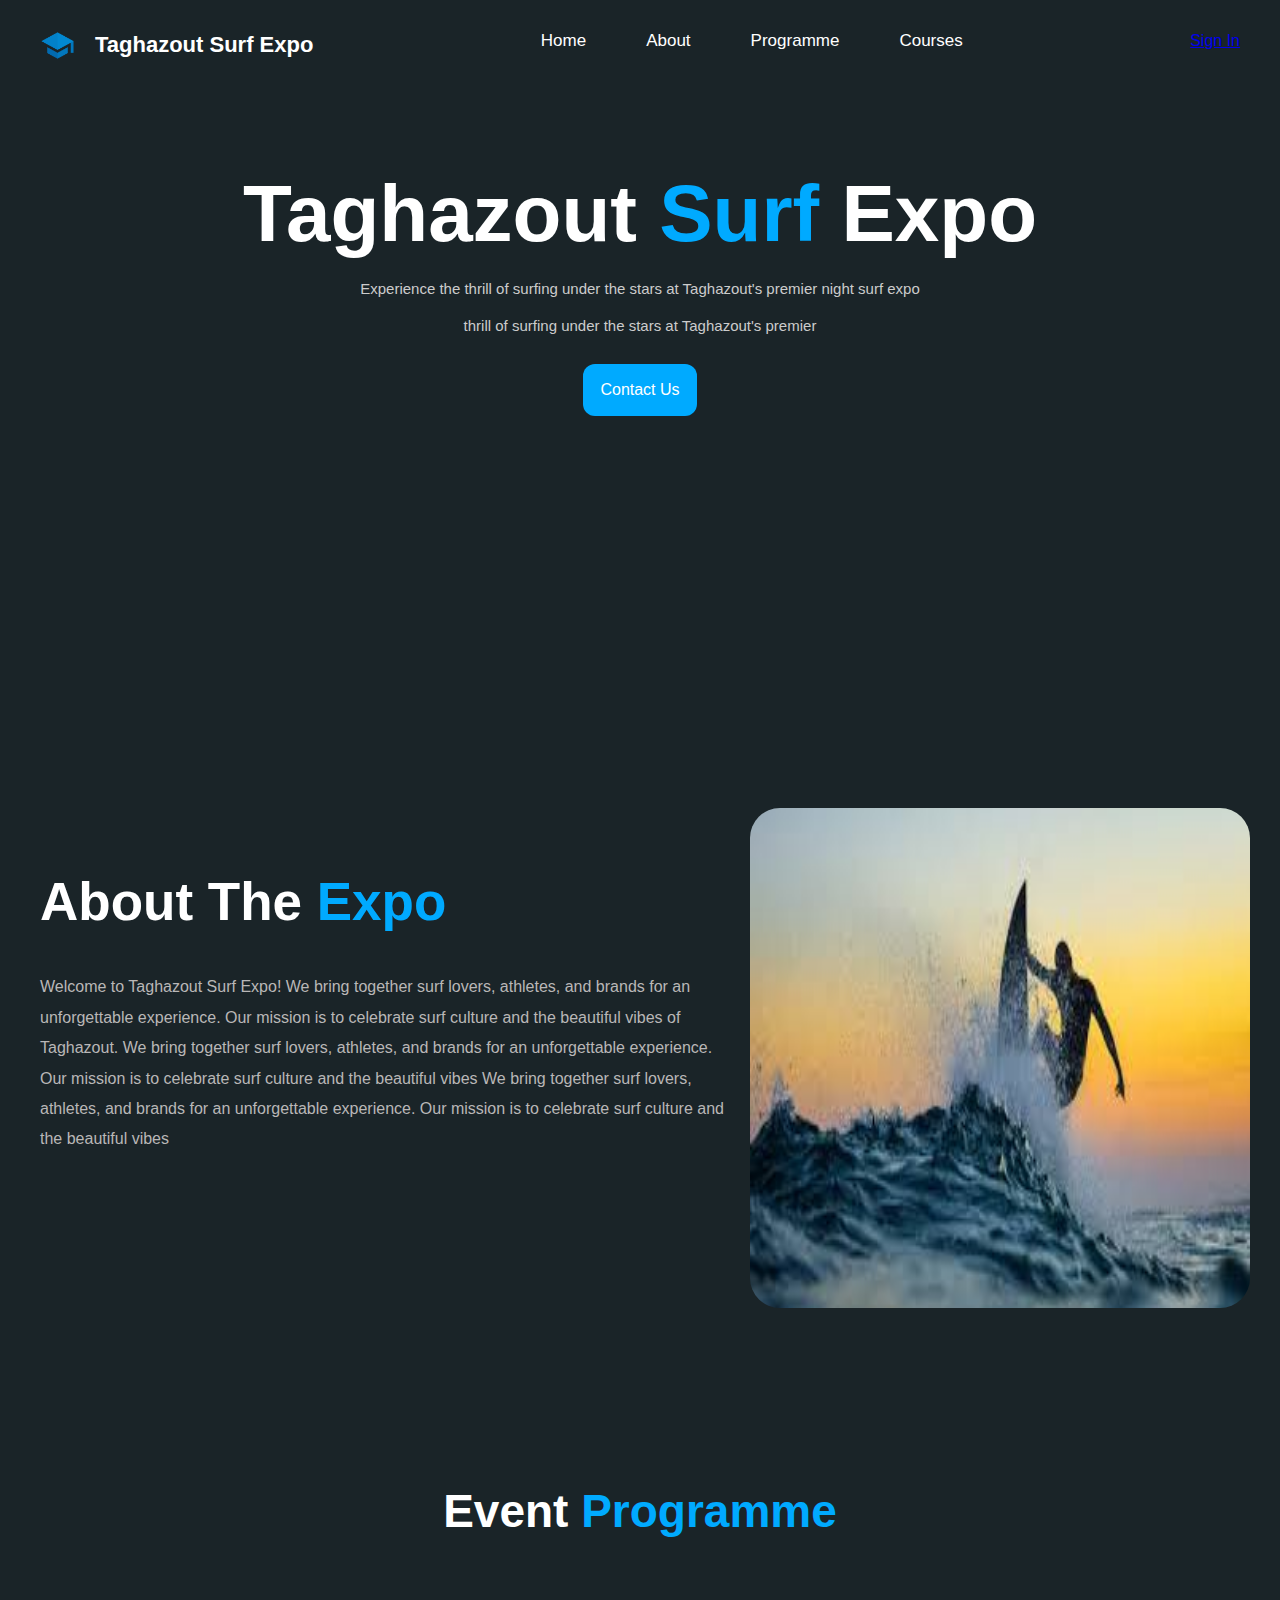
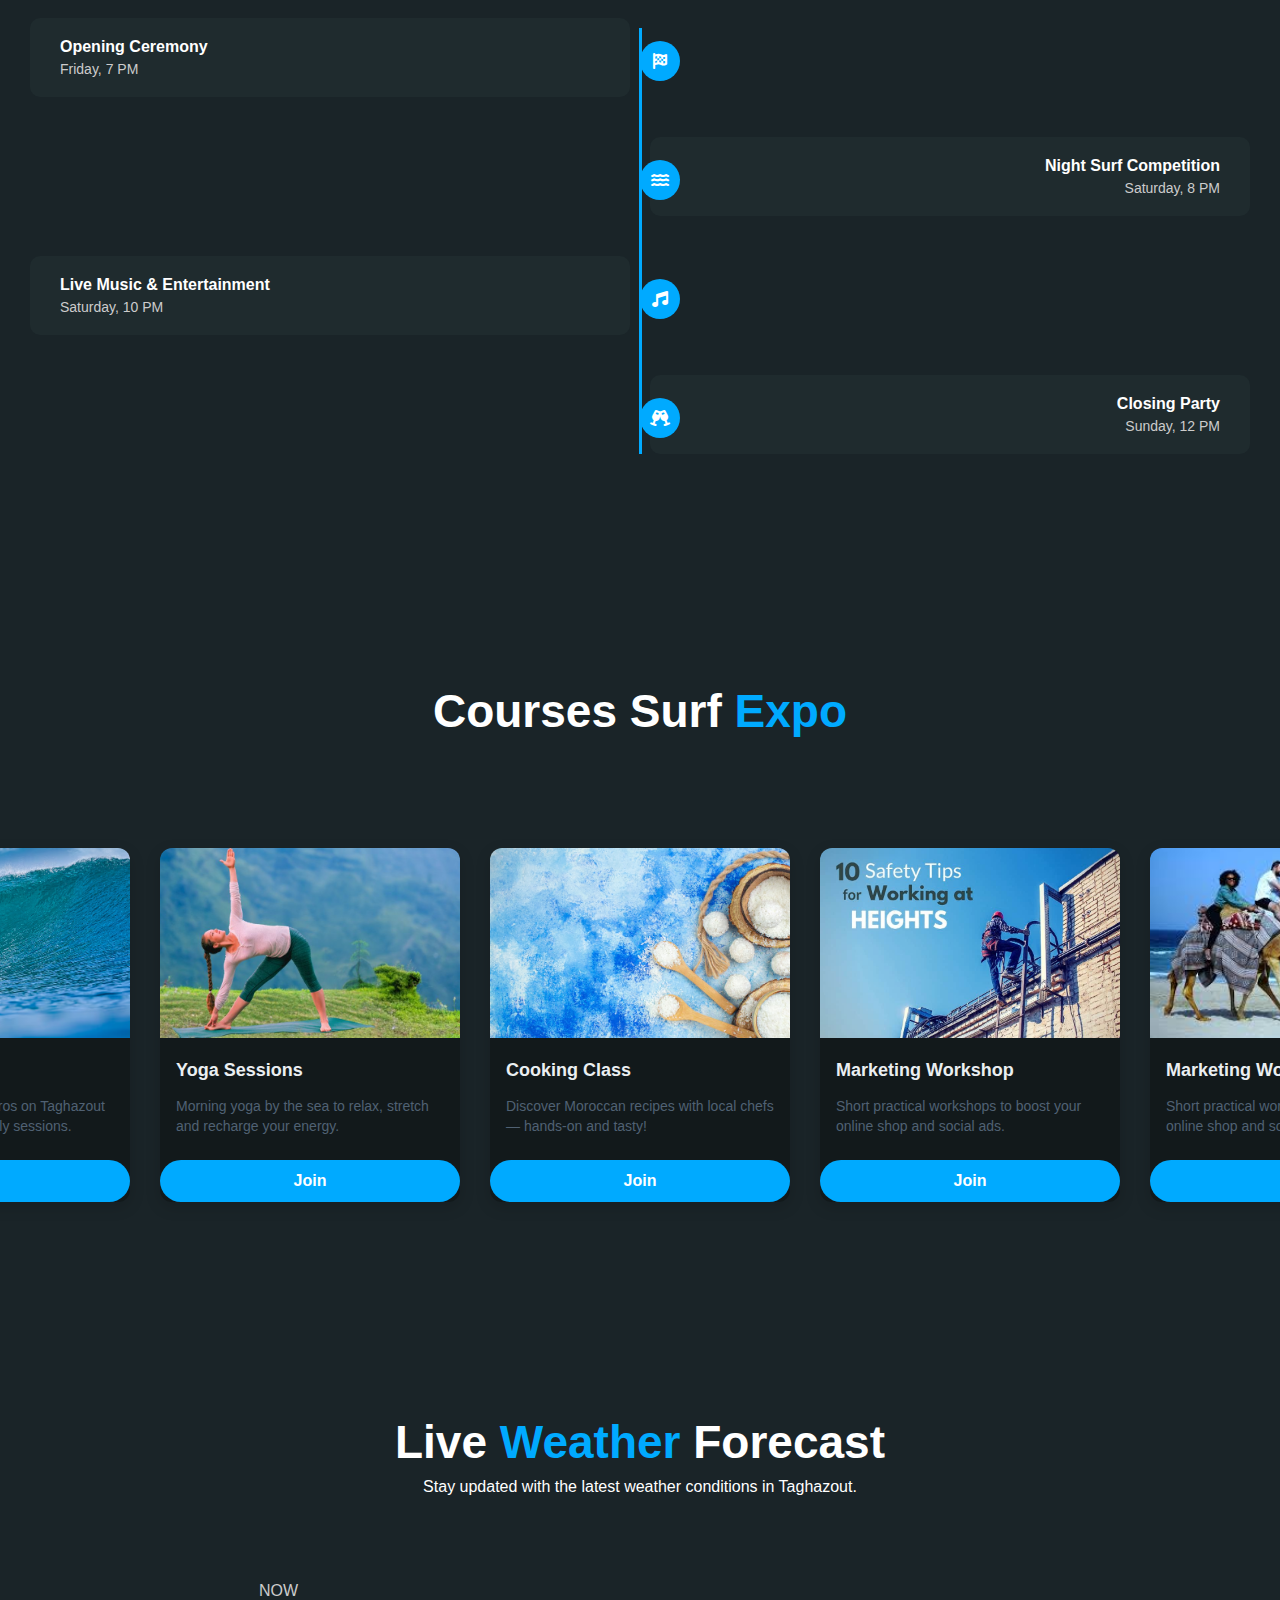
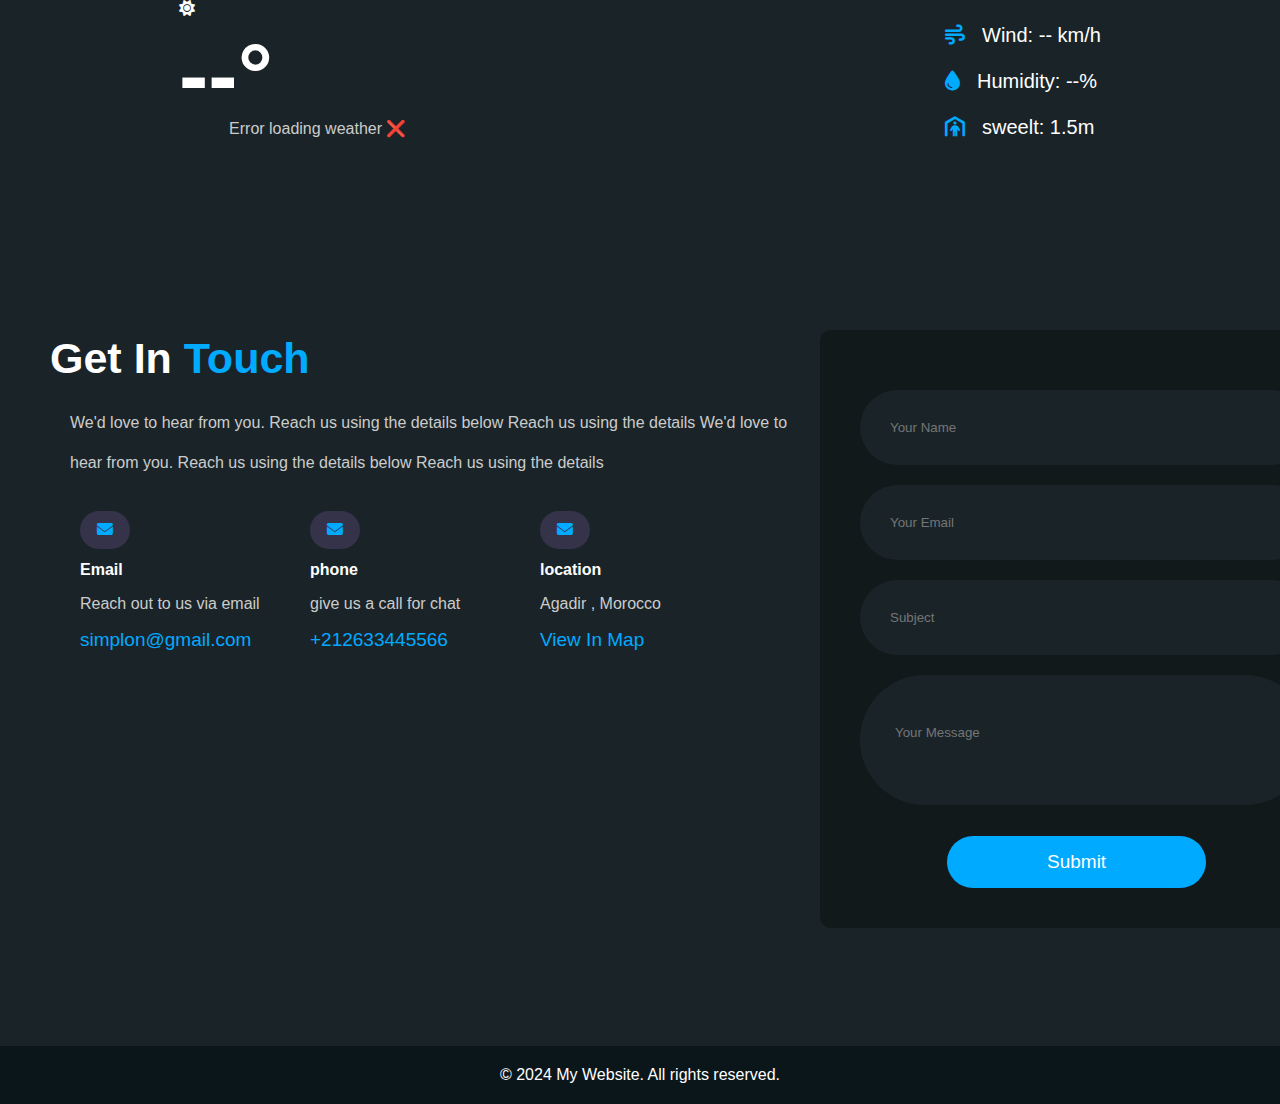
<file: index.html>
<!DOCTYPE html>
<html lang="en">
<head>
    <meta charset="UTF-8">
    <meta name="viewport" content="width=device-width, initial-scale=1.0">
    <link rel="stylesheet" href="style.css">
    <link rel="stylesheet" type="image/x-icon" href="school.png">
    <link rel="stylesheet" href="https://cdnjs.cloudflare.com/ajax/libs/font-awesome/6.5.0/css/all.min.css">
    <title>Taghazout Surf Expo</title>
</head>
<body>
    <header>
        <div class="logo">
             <p><img src="school.png"><span>Taghazout Surf Expo</span> </p>
        </div>
       <div class="menu-toggle"><i class="fa fa-bars"></i></div>

       
    <nav class="nav-item">
       <li><a href="#Hero" class="nav-link">Home</a></li>
        <li><a href="#About-us" class="nav-link">About</a></li>
         <li><a href="#programme" class="nav-link">Programme</a></li>
          <li><a href="#Courses" class="nav-link">Courses</a></li>
        </ul>
        
    </nav>
    <a href="#" class="Btn">Sign In</a>
    </header>
    <section id="Hero">
        <div class="Titre">
        <h1 id="surf">Taghazout <span>Surf</span> Expo</h1>
        <p>Experience the thrill of surfing under the stars at Taghazout's premier night surf expo</p>
        <p>thrill of surfing under the stars at Taghazout's premier</p>
        </div>
       <button class="Btn3">Contact Us</button>
    </section>
    <section id="About-us">
        <div class="About-item">
            <h2>About The <span>Expo</span></h2>
            <p>Welcome to Taghazout Surf Expo!  
      We bring together surf lovers, athletes, and brands for an unforgettable experience.  
      Our mission is to celebrate surf culture and the beautiful vibes of Taghazout.
      We bring together surf lovers, athletes, and brands for an unforgettable experience.  
      Our mission is to celebrate surf culture and the beautiful vibes
      We bring together surf lovers, athletes, and brands for an unforgettable experience.  
      Our mission is to celebrate surf culture and the beautiful vibes
    </p>

        </div>
        <div class="About-img">
            <img src="Surf.jpeg" alt="">
        </div>

    </section>
  
  <section class="programme">
    <h2>Event <span>Programme</span></h2>

    <div class="timeline">
     
      <div class="container-left">
        <div class="icon">
            <i class="fas fa-flag-checkered"></i>
        </div>
        <div class="content">
          <h3>Opening Ceremony</h3>
          <p>Friday, 7 PM</p>
        </div>
      </div>

    
      <div class="container-right">
        <div class="icon"><i class="fas fa-water"></i>
        </div>
        <div class="content">
          <h3>Night Surf Competition</h3>
          <p>Saturday, 8 PM</p>
        </div>
      </div>

 
      <div class="container-left">
        <div class="icon" >
            <i class="fas fa-music"></i>
        </div>
        <div class="content">
          <h3>Live Music & Entertainment</h3>
          <p>Saturday, 10 PM</p>
        </div>
      </div>

    
      <div class="container-right">
        <div class="icon"><i class="fas fa-glass-cheers"></i></div>
        <div class="content">
          <h3>Closing Party</h3>
          <p>Sunday, 12 PM</p>
        </div>
      </div>
    </div>
  </section>
      <section id="Courses">
  <h2>Courses Surf <span>Expo</span></h2>

  <!-- الكارطات الثابتة -->
  <div class="static-cards">
    <!-- Card 1 -->
    <article class="card">
      <img src="surf.jpg" alt="Surf">
      <h3>Surf Classes</h3>
      <p>Learn to surf with local pros on Taghazout beach — beginner friendly sessions.</p>
      <button class="btn">Join</button>
    </article>

    <!-- Card 2 -->
    <article class="card">
      <img src="yoga.jpg" alt="Yoga">
      <h3>Yoga Sessions</h3>
      <p>Morning yoga by the sea to relax, stretch and recharge your energy.</p>
      <button class="btn">Join</button>
    </article>

    <!-- Card 3 -->
    <article class="card">
      <img src="cooking.jpg" alt="Cooking">
      <h3>Cooking Class</h3>
      <p>Discover Moroccan recipes with local chefs — hands-on and tasty!</p>
      <button class="btn">Join</button>
    </article>

    <!-- Card 4 -->
    <article class="card">
      <img src="working.jpg" alt="Workshop">
      <h3>Marketing Workshop</h3>
      <p>Short practical workshops to boost your online shop and social ads.</p>
      <button class="btn">Join</button>
    </article>
      <article class="card">
      <img src="camel.jpeg" alt="Workshop">
      <h3>Marketing Workshop</h3>
      <p>Short practical workshops to boost your online shop and social ads.</p>
      <button class="btn">Join</button>
    </article>
    </div>
  </div>
</section>
    <section id="weather"> 
        <div class="flex">
        <h2>Live <span>Weather</span> Forecast</h2>
         <p class="p1">Stay updated with the latest weather conditions in Taghazout.</p> 
         <div class="weather-content"> 
            <div id="weather2">
         <div class="weather-now"> 
            <p>NOW</p>
            <i class="fa-solid fa-sun" ><h1 id="temp">--°</h1></i> 
            <p id="desc">Loading...</p> 
        </div> 
            <div class="weather-details"> 
                <p id="wind"><i class="fa-solid fa-wind"></i> Wind: -- km/h</p> 
                <p id="humidity"><i class="fa-solid fa-droplet"></i> Humidity: --%</p>
                 <p id="swelt"><i class="fa-solid fa-person-shelter"></i> sweelt: 1.5m</p> 
                </div> 
                </div> 
                </div>
                </div> 
            </section>
            
        <section id="contact">
            <div class="contact-form">
            <div class="contact-info">
                <h2>Get In <span>Touch</span></h2>
                <p style="width: 750px;">We'd love to hear from you. Reach us using the details below Reach us using the details We'd love to hear from you. 
                    Reach us using the details below Reach us using the details    </p>
             
                <div class="error">
                <div class="form-item">
                    <div class="fonts">
                        <i class="fa-solid fa-envelope"></i>
                    </div>
                    <div class="fonts2">
                         <h4>Email</h4>
                    <p>Reach out to us via email</p>
                    <h5>simplon@gmail.com</h5>
                    </div>
                   
                </div>
                 <div class="form-item">

                    <div class="fonts">
                        <i class="fa-solid fa-envelope"></i>
                    </div>
                    <div class="fonts2">
                    <h4>phone</h4>
                    <p>give us a call for chat</p>
                    <h5>+212633445566</h5>
                    </div>
                </div>
                 <div class="form-item">

                    <div class="fonts">
                        <i class="fa-solid fa-envelope" ></i>
                    </div>
                    <div class="fonts2">
                    <h4>location</h4>
                    <p>Agadir , Morocco</p>
                    <h5>View In Map</h5>
                  
                    </div>
                </div>
                </div>
                <div class="map">
                    <iframe src="https://www.google.com/maps/embed?pb=!1m12!1m8!1m3!1d109967.7955715341!2d-9.6971512!3d30.5353551!3m2!1i1024!2i768!4f13.1!2m1!1staghazout%20bay!5e0!3m2!1sfr!2sma!4v1759400283781!5m2!1sfr!2sma" width="700" height="220" style="border:0;" allowfullscreen="" loading="lazy" referrerpolicy="no-referrer-when-downgrade">

                    </iframe>
                </div>
            </div>
            <div class="input">
              <div class="div">
                  <form action="">
                <input type="text" placeholder="Your Name" class="form" required>
                <input type="email" placeholder="Your Email" class="form" required>
                <input type="subject" placeholder="Subject" class="form" >
                <textarea placeholder="Your Message" class="form"></textarea>
                <button class="Submit">Submit</button>
                </form>
              
              </div>
            </div>
             
              </div>
                <footer>
                 <p>© 2024 My Website. All rights reserved.</p>
                </footer>
       </section>
       
    <script  src="script.js">
    
    </script>
</body>
</html>
</file>
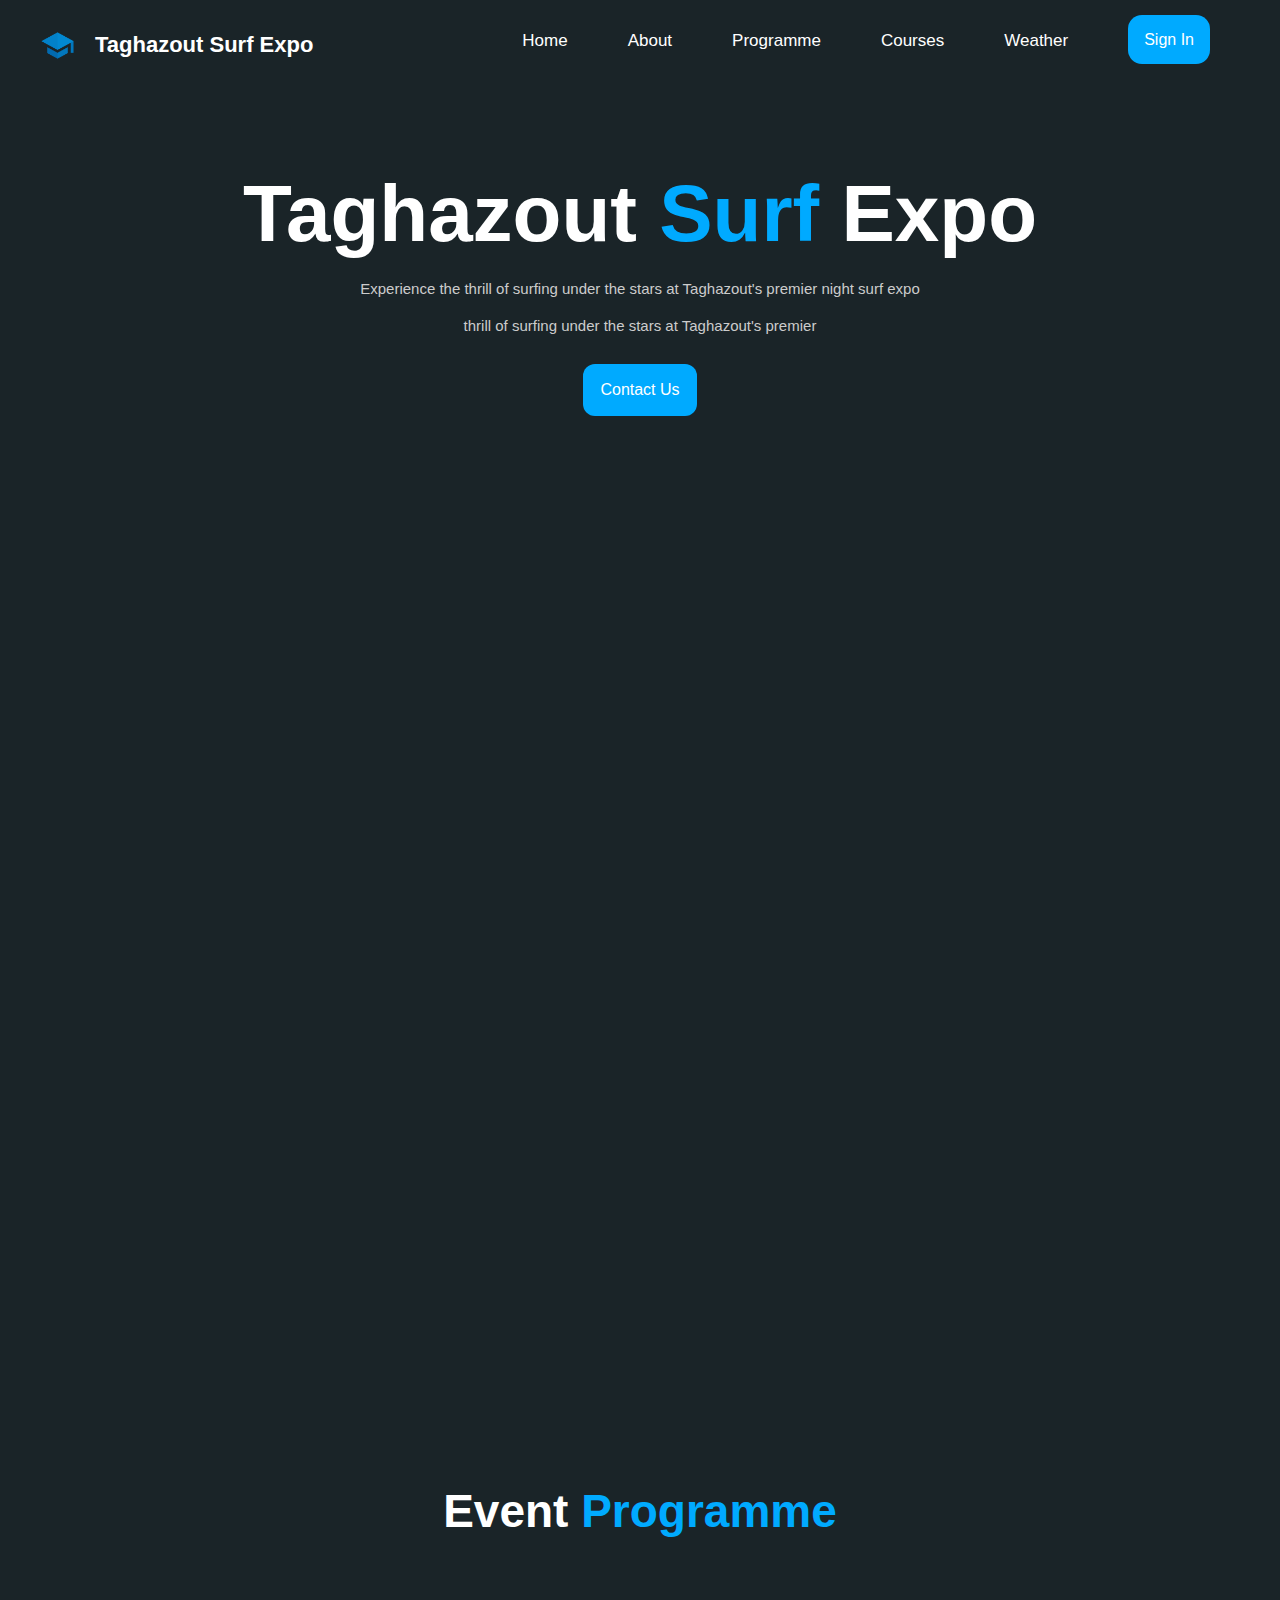
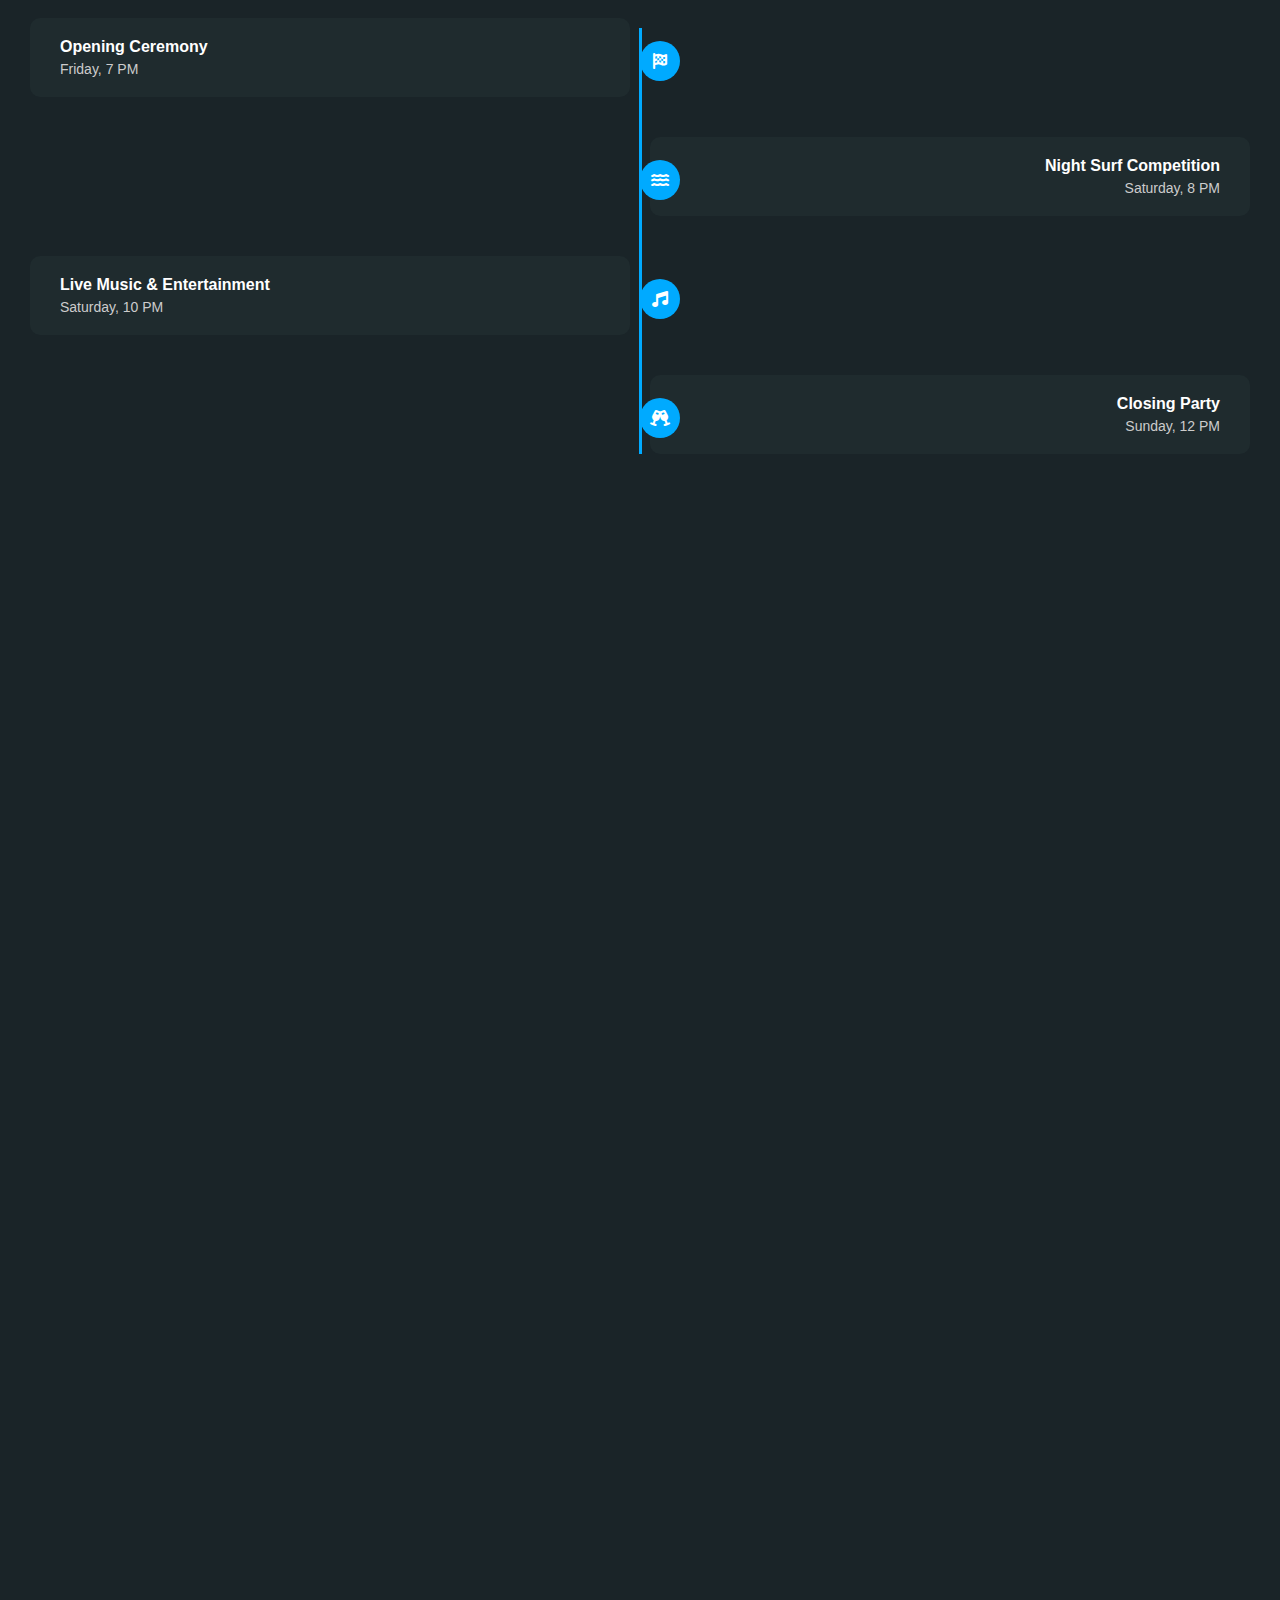
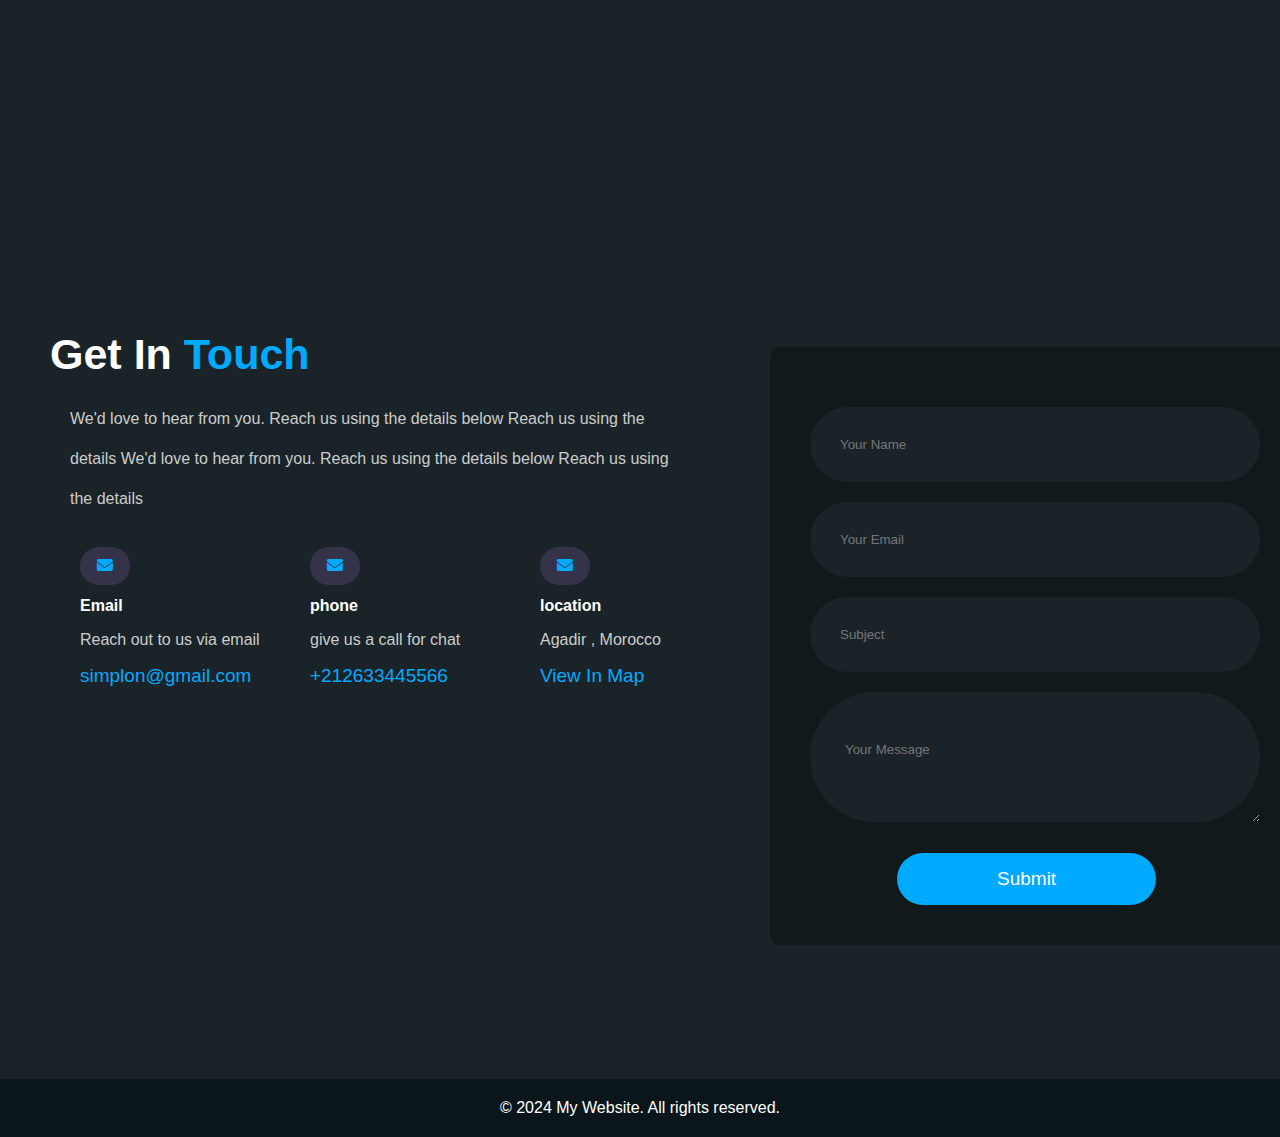
<file: taghazout.html>
<!DOCTYPE html>
<html lang="en">
<head>
    <meta charset="UTF-8">
    <meta name="viewport" content="width=device-width, initial-scale=1.0">
    <link rel="stylesheet" href="style.css">
    <link rel="stylesheet" type="image/x-icon" href="school.png">
    <link rel="stylesheet" href="https://cdnjs.cloudflare.com/ajax/libs/font-awesome/6.5.0/css/all.min.css">
    <title>Taghazout Surf Expo</title>
</head>
<body>
    <header>
        <div class="logo">
             <p><img src="school.png"><span>Taghazout Surf Expo</span> </p>
        </div>
         <div class="menu-toggle" id="mobile-menu">
        <i class="fas fa-bars"></i>
         </div>
       
       
    <nav class="nav-item">
       <li><a href="#Hero" class="nav-link">Home</a></li>
        <li><a href="#About-us" class="nav-link">About</a></li>
         <li><a href="#programme" class="nav-link">Programme</a></li>
          <li><a href="#Courses" class="nav-link">Courses</a></li>
          <li><a href="#Courses" class="nav-link">Weather</a></li>
        <li><a href="#" class="Btn">Sign In</a></li>
        
    </nav>
    
    </header>
    <section id="Hero">
        <div class="Titre">
        <h1 id="surf">Taghazout <span>Surf</span> Expo</h1>
        <p>Experience the thrill of surfing under the stars at Taghazout's premier night surf expo</p>
        <p>thrill of surfing under the stars at Taghazout's premier</p>
        </div>
       <button class="Btn3">Contact Us</button>
    </section>
    <section id="About-us"  class="fade-in">
        <div class="About-item">
            <h2>About The <span>Expo</span></h2>
            <p>Welcome to Taghazout Surf Expo!  
      We bring together surf lovers, athletes, and brands for an unforgettable experience.  
      Our mission is to celebrate surf culture and the beautiful vibes of Taghazout.
      We bring together surf lovers, athletes, and brands for an unforgettable experience.  
      Our mission is to celebrate surf culture and the beautiful vibes
      We bring together surf lovers, athletes, and brands for an unforgettable experience.  
      Our mission is to celebrate surf culture and the beautiful vibes
    </p>

        </div>
        <div class="About-img">
            <img src="Surf.jpeg" alt="">
        </div>

    </section>
  
  <section class="programme"  class="fade-in">
    <h2>Event <span>Programme</span></h2>

    <div class="timeline">
     
      <div class="container-left">
        <div class="icon">
            <i class="fas fa-flag-checkered"></i>
        </div>
        <div class="content">
          <h3>Opening Ceremony</h3>
          <p>Friday, 7 PM</p>
        </div>
      </div>

    
      <div class="container-right">
        <div class="icon"><i class="fas fa-water"></i>
        </div>
        <div class="content">
          <h3>Night Surf Competition</h3>
          <p>Saturday, 8 PM</p>
        </div>
      </div>

 
      <div class="container-left">
        <div class="icon" >
            <i class="fas fa-music"></i>
        </div>
        <div class="content">
          <h3>Live Music & Entertainment</h3>
          <p>Saturday, 10 PM</p>
        </div>
      </div>

    
      <div class="container-right">
        <div class="icon"><i class="fas fa-glass-cheers"></i></div>
        <div class="content">
          <h3>Closing Party</h3>
          <p>Sunday, 12 PM</p>
        </div>
      </div>
    </div>
  </section>
      <section id="Courses"  class="fade-in">
  <h2>Courses Surf <span>Expo</span></h2>


  <div class="static-cards">
    
    <!-- Card 1 -->
    <article class="card">
      <img src="surf.jpg" alt="Surf">
      <h3>Surf Classes</h3>
      <p>Learn to surf with local pros on Taghazout beach — beginner friendly sessions.</p>
      <button class="btn">Join</button>
    </article>

    <!-- Card 2 -->
    <article class="card">
      <img src="yoga.jpg" alt="Yoga">
      <h3>Yoga Sessions</h3>
      <p>Morning yoga by the sea to relax, stretch and recharge your energy.</p>
      <button class="btn">Join</button>
    </article>

    <!-- Card 3 -->
    <article class="card">
      <img src="cooking.jpg" alt="Cooking">
      <h3>Cooking Class</h3>
      <p>Discover Moroccan recipes with local chefs — hands-on and tasty!</p>
      <button class="btn">Join</button>
    </article>

    <!-- Card 4 -->
    <article class="card">
      <img src="working.jpg" alt="Workshop">
      <h3>Marketing Workshop</h3>
      <p>Short practical workshops to boost your online shop and social ads.</p>
      <button class="btn">Join</button>
    </article>
    
    </div>
  </div>
</section>
    <section id="weather"  class="fade-in"> 
        <div class="flex">
        <h2>Live <span>Weather</span> Forecast</h2>
         <p class="p1">Stay updated with the latest weather conditions in Taghazout.</p> 
         <div class="weather-content"> 
            <div id="weather2">
         <div class="weather-now"> 
            <p>NOW</p>
            <i class="fa-solid fa-sun" ><h1 id="temp">--°</h1></i> 
            <p id="desc">Loading...</p> 
        </div> 
            <div class="weather-details"> 
                <p id="wind"><i class="fa-solid fa-wind"></i> Wind: -- km/h</p> 
                <p id="humidity"><i class="fa-solid fa-droplet"></i> Humidity: --%</p>
                 <p id="swelt"><i class="fa-solid fa-person-shelter"></i> sweelt: 1.5m</p> 
                </div> 
                </div> 
                </div>
                </div> 
            </section>
            
        <section id="contact">
            <div class="contact-form">
            <div class="contact-info">
                <h2>Get In <span>Touch</span></h2>
                <p style="width: 600px;">We'd love to hear from you. Reach us using the details below Reach us using the details We'd love to hear from you. 
                    Reach us using the details below Reach us using the details    </p>
             
                <div class="error">
                <div class="form-item">
                    <div class="fonts">
                        <i class="fa-solid fa-envelope"></i>
                    </div>
                    <div class="fonts2">
                    <h4>Email</h4>
                    <p>Reach out to us via email</p>
                    <h5>simplon@gmail.com</h5>
                    </div>
                   
                </div>
                 <div class="form-item">

                    <div class="fonts">
                        <i class="fa-solid fa-envelope"></i>
                    </div>
                    <div class="fonts2">
                    <h4>phone</h4>
                    <p>give us a call for chat</p>
                    <h5>+212633445566</h5>
                    </div>
                </div>
                 <div class="form-item">

                    <div class="fonts">
                        <i class="fa-solid fa-envelope" ></i>
                    </div>
                    <div class="fonts2">
                    <h4>location</h4>
                    <p>Agadir , Morocco</p>
                    <h5>View In Map</h5>
                  
                    </div>
                </div>
                </div>
                <div class="map">
                    <iframe src="https://www.google.com/maps/embed?pb=!1m12!1m8!1m3!1d109967.7955715341!2d-9.6971512!3d30.5353551!3m2!1i1024!2i768!4f13.1!2m1!1staghazout%20bay!5e0!3m2!1sfr!2sma!4v1759400283781!5m2!1sfr!2sma" width="600" height="220" style="border:0;" allowfullscreen="" loading="lazy" referrerpolicy="no-referrer-when-downgrade">

                    </iframe>
                </div>
            </div>
            <div class="input">
              <div class="div">
                  <form action="">
                <input type="text" placeholder="Your Name" class="form" required>
                <input type="email" placeholder="Your Email" class="form" required>
                <input type="subject" placeholder="Subject" class="form" >
                <textarea placeholder="Your Message" class="form"></textarea>
                <button class="Submit">Submit</button>
                </form>
              
              </div>
            </div>
             
              </div>
                <footer>
                 <p>© 2024 My Website. All rights reserved.</p>
                </footer>
       </section>
       
    <script  src="script.js"> 
      
    </script>
</body>
</html>
</file>
<file: style.css>
* {
    margin: 0;
    padding: 0;
    box-sizing: border-box;
    font-family: Arial, Helvetica, sans-serif;
    scroll-behavior: smooth;
}
body {
    background-color: #1a2428;
    color: white;
     scroll-behavior: smooth;
}
header{
    display: flex;
    justify-content: space-between;
    align-items: center;
    padding: 12px 40px;
    background-color: #1a2428;
}

.logo{
    display: flex;
    gap: 10px;
    align-items: center;
    font-size: 22px;
    font-weight: bold;
    padding-bottom: 12px;
    
}
.logo img{
    width: 35px;
    height: 40px;
    align-items: center;
    object-fit: contain;
    position: relative;
    top: 13px;
}
header span{
    text-align: center;
    align-items: center;
    padding-left: 10px;
    padding-left: 20px;
}
nav {
    display: flex;
    list-style: none;
    
}

nav :hover {
  color: #00bfff;
  
}

nav li a{
    text-decoration: none;
    color: white;
    font-size: 17px;
    margin: 30px;
    /* position: relative;
    right: 220px; */
    text-align: center;
    
    
}
nav li .Btn{
    background-color: #00aaff;
    color: white;
    padding: 16px;
    border-radius: 14px;
    font-size: 16px;
    text-decoration: none;
    border: white;
    /* position: relative;
    left: 30px; */
    
}
.Btn3{
    background-color: #00aaff;
    color: white;
    padding: 17px;
    margin: 30px;
    border-radius: 12px;
    font-size: 16px;
    text-decoration: none;
    border: blue;

}
.Btn3:hover{
     transform: translateY(-5px);
    box-shadow: 0 10px 20px rgba(0, 170, 255, 0.3);
    transition: all 0.3s ease;
    cursor: pointer;
}

.menu-toggle {
    display: none; 
}
#Hero{
    background-image: url("https://images.unsplash.com/photo-1507525428034-b723cf961d3e");
    box-shadow: inset 700px 700px #1a2428;
    background-size: cover;
    display: flex;
    align-items: center;
    flex-direction: column;
    text-align: center;
    height: 60vh;
    padding: 0 20px; 
}
#surf{
    font-size: 80px;
    margin-top: 36px;
    padding-top: 50px;
    
}
h1 span{
    color: #00aaff;
}
#Hero p{
    font-size: 15px;
    top: 0;
    margin-top: 20px;
    padding-right: -30px;
    color: #cccccc;
}
#About-us {
    display: flex;
    align-items: center;
    justify-content: space-between;
    padding: 16px 40px;
    background-color:  #1a2428;
    color: white;
    gap: 40px;
}
.About-item h2{
    font-size: 53px;
    position: relative;
    top: 80px;
    

}
h2 span{
    color: #00aaff;
}
.About-item p{
    font-size: 16px;
    color: #b9b7b7;
    line-height: 1.9;
    margin-top: 120px;
    width: 700px;
}
.About-img img {
    display: block;
    width: 500px;
    height: 500px;
    border-radius: 30px;
    margin-top: 170px;
    margin-left: -30px;
    
}
.programme {
  text-align: center;
  padding: 50px 20px;
  margin-top: 110px;
}

.programme h2 {
  font-size: 46px;
  margin-bottom: 40px;
}

.programme h2 span {
  color: #00aaff;
}

/* Timeline */
.timeline {
  position: relative;
  margin: auto;
  width: 50%;
  max-width: 800px;
  
}

.timeline::after {
  content: "";
  position: absolute;
  width: 3px;
  background-color: #00aaff;
  top: 50px;
  bottom: 0;
  left: 50%;
  margin-left: -1.5px;
}

/* Containers */
.container {
  padding: 20px;
  
}

.container-left {
  left: 0;
  text-align: left;
}

.container-right {
  left: 50%;
  text-align: right;
  
}

/* Content box */
.content {
  background-color: #1f2b2e;
  padding: 20px 30px ;
  border-radius: 10px;
  display: inline-block;
  min-width: 600px;
  margin: 0 -300px;
  
  
}

.content h3 {
  font-size: 16px;
  margin-bottom: 5px;
}

.content p {
  font-size: 14px;
  color: #ccc;
}

/* Icons */
.icon {
  width: 40px;
  height: 40px;
  background: #00aaff;
  border-radius: 50%;
  display: flex;
  align-items: center;
  justify-content: center;
  color: white;
  position: relative;
  top: 63px;
  left: 350px;
  transform: translateX(-100%);
}


#Courses h2{
    font-size: 46px;
    text-align: center;
    margin-top: 180px;
   
}
/* carousel box */
input{
 display: none; 
}
.card {
  flex: 0 0 320px; 
  background: #12191b;
  border-radius: 12px;
  box-shadow: 0 8px 20px rgba(216, 219, 224, 0.06);
  display: flex;
  flex-direction: column;
  overflow: hidden;
  max-width: 300px;
  
}

.card img {
  width: 100%;
  height: 190px;
  object-fit: cover;
  display: block;
}

.card h3 {
  font-size: 18px;
  color: #eaeef1;
  margin: 12px 16px 6px;
}
.card p {
  font-size: 14px;
  color: #506173;
  margin: 0 16px 14px;
  line-height: 1.4;
  flex: 1;
}
.btn {
  background: #00aaff;
  color: #fff;
  padding: 12px 25px;
  border: none;
  border-radius: 30px;
  font-size: 16px;
  font-weight: bold;
  width: 300px;
  
  transition: all 0.3s ease;
}


.controls {
  position: absolute;
  
  left: 12px;
  right: 12px;
  transform: translateY(-50%);
  display: flex;
  justify-content: space-between;
  pointer-events: none;
}
.static-cards {
  display: flex;
  margin-top: 10px;
  gap: 10px;
  padding: 90px;
  justify-content: center;
}
.static-cards .card {
  flex: 0 0 320px;
  
}

#contact{
   
    position: relative;
    top: 280px;
   
}
#contact h2{
    font-size: 43px;
    margin-bottom: 20px;
    margin-left: -20px;
    
}
#contact .contact-form{
    width: 80%;
    flex-basis: 40%;
    display: flex;
    justify-content:space-between;
    padding-bottom: 88px;
    align-items: center;

}
.form{
    background-color: #1a2428;
    
    display: block;
    width: 450px;
    outline: none;
    border-radius: 120px;
    border: none;
    padding:30px;
    margin-top:20px;
    
}
.input{
    background-color: #12191b;
    padding: 40px;
    border-radius: 11px;
    margin-left: 70px;
   
    
}
input {
    margin-bottom: 17px;
    color: white;
}
.input textarea {
    padding: 50px 35px;
    color: white;
}
input:focus {
    color: white;
}
.Submit{
    padding: 15px 100px; 
    margin-top: 31px;
    outline: none;
    position: relative;
    left: 87px;
    border: none;
    font-size: 19px;
    border-radius: 30px;
    background-color: #00aaff;
    color: white;
}
.contact-info{
    position: relative;
    left: 70px;
}

.contact-info p{
    line-height: 40px;
    color: #cccccc;

    
}

.form-item{

    align-items: center;  
}
.error{
    display: flex;
    margin-top: 28px;
    margin-left: 10px;
   
}
.error p{
    width: 230px;
    line-height: 50px;
    align-items: center;
}

.fonts{
    padding: 10px 10px;
    width: 50px;
    margin: 0 0;
    text-align: center;
    margin-right: 20px ;
    color: #00aaff;
    background-color: rgba(57, 53, 78, 0.9);
    border-radius: 30px;
   
}
.fonts2 h4{
    margin-top: 12px;
}
.fonts2 h5{
    color: #00aaff;
    font-size: 19px;
    font-weight: 500;
    
}

footer {
  text-align: center;
  padding: 20px;
  background: #0b161b;
  margin-top: 30px;
}
.map{
    margin-top: 50px;
   align-items: center;
}
#weather {
    margin-top: 20px;
    position: relative;
    top: 100px;
}

#weather h2 {
    text-align: center;
    line-height: 40px;
    font-size: 46px;
}

.p1 {
    text-align: center;
    font-size: 16px;
    line-height: 50px;
}

#weather2 {
    display: flex;
    gap: 600px;
}

#temp {
    font-size: 88px;
}

.weather-content {
    display: flex;
    align-items: center;
    justify-content: center;
    gap: 700px;
    margin-top: 70px;
}

.weather-now {
    gap: 200px;
}

.weather-now p {
    position: relative;
    left: 80px;
    color: #cccccc;
}

.weather-now h1 {
    margin-top: 15px;
}

.weather-now #desc {
    position: relative;
    left: 50px;
}

.weather-details {
    font-size: 20px;
    line-height: 46px;
    align-items: center;
    margin-top: 30px;
}

.weather-details i {
    position: relative;
    right: 11px;
    color: #00aaff;
}
/* Animations */
.fade-in {
    opacity: 0;
    transform: translateY(30px);
    transition: opacity 1s ease-out, transform 1s ease-out;
}

.fade-in.visible {
    opacity: 1;
    transform: translateY(0);
}
.Btn:hover {
    transform: translateY(-5px);
    box-shadow: 0 10px 20px rgba(0, 170, 255, 0.3);
    transition: all 0.3s ease;
}
.Submit:hover{
     transform: translateY(-5px);
    box-shadow: 0 10px 20px rgba(0, 170, 255, 0.3);
    transition: all 0.3s ease;
}
nav li:hover{
    transform: translateY(-5px);
    box-shadow: 0 10px 20px rgba(0, 170, 255, 0.3);
    transition: all 0.3s ease;
}
.card {
  position: relative;
  overflow: hidden;
  box-shadow: 0 5px 15px rgba(0,0,0,0.15);
  display: flex;
  gap: 10px; 
  flex-wrap: wrap;
  margin: 10px;
 
}
.card img:hover {
  width: 100%;
  height: 100%;
  object-fit: cover;
  transition: transform 0.6s ease;
}
.card:hover {
    transform: scale(1.05);
    transition: all 0.3s ease;
    transform: scale(1.2);
}
.card::after {
    
  content: "";
  position: absolute;
  inset: 0;
  background: rgba(0, 170, 255, 0.2);
  opacity: 0;
  transition: opacity 0.3s ease;
}
.card:hover::after {
  opacity: 1;
}

@keyframes text-pop {
    0% {opacity:0; transform: scale(0.8);}
    100% {opacity:1; transform: scale(1);}
}
#Hero {
    animation: text-pop 1s ease forwards;
}



@media (max-width: 768px) {
    html , body{

       max-width: 1400px;
    }
header {
        flex-direction: row;
        justify-content: space-between;
        align-items: center;
        padding: 10px 20px;
    }

.logo {
        padding-bottom: 8px;
        font-size: 18px;
        margin-right: 10px;
    }

.logo img {
        width: 30px;
        height: 35px;
        top: 10px;
    }

    nav {
        display: none; /* نخبو nav */
        flex-direction: column;
        width: 100%;
        text-align: center;
        background-color: #1a2428; 
        position: absolute;
        top: 70px; 
        left: 0;
        padding: 20px 0;
        z-index: 999;
    }
nav.active {
        display: flex; 
    }
.menu-toggle {
        display: block;
    }
nav li{
        flex-direction: column;
        gap: 15px;
    }

nav li a {
       display: block;
        padding: 12px 20px;
        font-size: 16px;
        color: white;
        text-decoration: none;
        border-radius: 8px;
    }
.Btn {
        margin-top: 0;
    }
 #Hero {
        background-image: none;
       box-shadow: inset 300px 300px #1a2428;
        height: auto; /* يخلي الطول مرن */
        padding: 40px 15px;
        margin-top: 60px;
    }
    #surf {
        font-size: 47px; /* صغر الخط */
        margin-top: 20px;
        padding-top: 20px;
    }

    #Hero p {
        font-size: 17px;
        margin-top: 15px;
        line-height: 1.6;
    }
    #Hero .Btn3{
      font-size: 21px;
    }
      #About-us {
        flex-direction: column; /* العناصر وحد تحت وحد */
        text-align: center;
        padding: 110px;
        gap: 20px;
    }

    .About-item h2 {
        font-size: 38px;
        margin-top: 0px;
    }

    .About-item p {
        font-size: 17px;
        width: 350px; /* ياخد عرض الشاشة */
    }

    .About-img img {
        width: 410px;
        height: 300px;
        margin-left: 4px;
        margin-top: 0px;
    }

.programme{
  margin-top: -10px;
}
    .timeline {
        width: 100%;
        
    }

    .timeline::after {
        left: 0px; /* نحطو الخط فاليسار */
    }

    .container {
        width: 100%;
        padding-left: 50px; /* space باش يبان الخط + الأيقونة */
        padding-right: 30px;
        margin-bottom: 40px;
    }

    .container-left,
    .container-right {
        left: 0px;
        text-align: left;
    }

    .content {
        min-width: unset; /* نلغي min-width */
        width: 100%; /* تخد العرض كامل */
        margin: 0; /* نحيّدو margin السلبي */
    }

    .icon {
        left: -20px; /* نخليوها فوق الخط */
        top: 20px;
        transform: none;
    }
      #Courses h2 {
    
    font-size: 38px;
  }
  .static-cards {
    flex-direction: column;
    align-items: center;
    padding: 10px;
    gap: 40px;
   
    margin-top: 70px;
  }
  .card {
    width: 100%;
    max-width: 920px;
    
  }
  .btn{

  }
      #weather2,
    .weather-content {
        flex-direction: column;
        gap: 70px;
        margin-top: 40px;
    }
    #weather h2{
      font-size: 50px;
    }
    #weather p{
      font-size: 18px;
      color: #cccccc;
    }
    #temp {
        font-size: 130px;
    }
    .weather-now p,
    .weather-now #desc {
        position: static;
        text-align: center;
        left: 0;
    }
    .weather-details {
        font-size: 25px;
        line-height: 50px;
        text-align: center;
        margin-right: 30px;
        
    }
    .weather-details i{
      width: 60px;
      
    }
     #contact {
        top: 200px;
    }
    .contact-form {
        flex-direction: column;
        align-items: center;
        gap: 20px;
        margin-left: 50px;
    }
    .error{
        display: flex;
        flex-direction: column;
    }
    .fonts{
        margin-left: 130px;
        width: 70px;
    }
    .fonts2{
        line-height: 50px;
    }
    .fonts2 h4{
        font-size: 29px;
    }
    .form-item .fonts2 h5{
        font-size: 19px;
    }
    .form-item .fonts2 p{
        margin-left: 50px;
        font-size: 21px;
    }
    .form {
        width: 350px;
        padding: 20px;
        border-radius: 40px;
    }  
    .input {
        position: relative;
        left: -40px;
        padding: 15px;

    }

    .Submit {
        left: 70px;
        padding: 12px 60px;
    }
    .contact-info {
        left: 0;
        text-align: center;
        max-width: 100%;
        
        
    }
    #contact .contact-info h2 {
        font-size: 50px;
    }
    .contact-info p {
        line-height: 28px;
        font-size: 18px;
        max-width: 320px;
        margin-left: -1px;
       
    }
    .map iframe{
      width: 380px;
      margin-left: -40px;
    }
}
</file>
